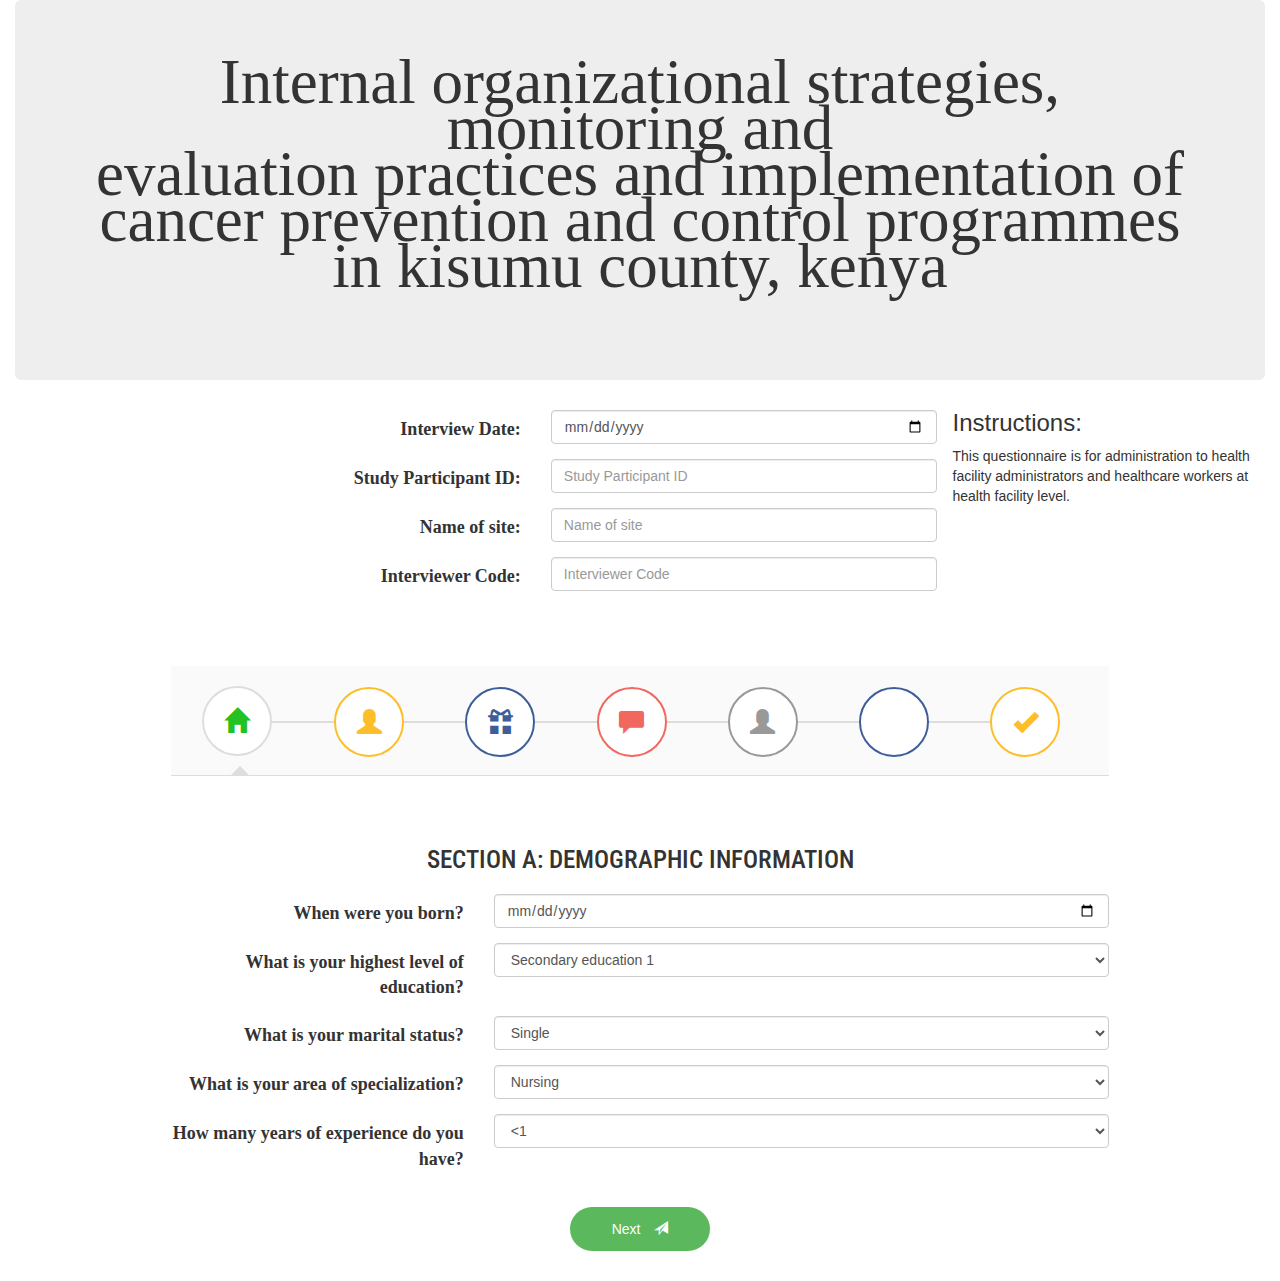
<file: index.html>
<!DOCTYPE html>
<html>
  <head>
    <meta charset="utf-8">
    <title>Questionnaire</title>
    <link rel="stylesheet" href="css/bootstrap.css">
    <link rel="stylesheet" href="css/styles.css">


  </head>
  <body>
    <div class="container-fluid">
      <div class="col-md-12">
        <form class="form-horizontal" action="index.html" method="post" name="mainForm" id="mainForm">
          <div class="row">
            <div class="jumbotron">
              <h1 class="heading">INTERNAL ORGANIZATIONAL STRATEGIES, MONITORING AND<br> EVALUATION PRACTICES AND
                 IMPLEMENTATION OF CANCER PREVENTION AND CONTROL PROGRAMMES IN KISUMU COUNTY, KENYA</h1>
            </div>
            <div class="col-md-6 col-md-offset-3">

                <div class="form-group">
                  <label class="control-label col-sm-4" for="interviewDate">Interview Date:</label>
                  <div class="col-sm-8">
                    <input type="date" class="form-control" name="interviewDate" id="interviewDate" placeholder="Interview Date">
                  </div>
                </div>
                <div class="form-group">
                  <label class="control-label col-sm-4" for="studyParticipantId">Study Participant ID:</label>
                  <div class="col-sm-8">
                    <input type="number" class="form-control" name="studyParticipantId" id="studyParticipantId" placeholder="Study Participant ID">
                  </div>
                </div>
                <div class="form-group">
                  <label class="control-label col-sm-4" for="nameOfSite">Name of site:</label>
                  <div class="col-sm-8">
                    <input type="text" class="form-control" name="nameOfSite" id="nameOfSite" placeholder="Name of site">
                  </div>
                </div>
                <div class="form-group">
                  <label class="control-label col-sm-4" for="interviewerCode">Interviewer Code: </label>
                  <div class="col-sm-8">
                    <input type="number" class="form-control" name="interviewerCode" id="interviewerCode" placeholder="Interviewer Code">
                  </div>
                </div>




            </div>
            <h3>Instructions: </h3>
            <p>This questionnaire is for administration to health facility
              administrators and healthcare workers at health facility level.</p>

          </div>


              <div class="row">
                  <div class="board">
                      <div class="board-inner">
                      <ul class="nav nav-tabs" id="myTab">
                      <div class="liner"></div>
                       <li class="active">
                       <a href="#home" data-toggle="tab" title="Demographic Information">
                        <span class="round-tabs one">
                                <i class="glyphicon glyphicon-home"></i>
                        </span>
                    </a></li>

                    <li><a href="#profile" data-toggle="tab" title="Infrastructure for Cancer Screening and Management">
                       <span class="round-tabs two">
                           <i class="glyphicon glyphicon-user"></i>
                       </span>
             </a>
                   </li>
                   <li><a href="#messages" data-toggle="tab" title="Health Promotion Strategies">
                       <span class="round-tabs three">
                            <i class="glyphicon glyphicon-gift"></i>
                       </span> </a>
                       </li>

                       <li><a href="#settings" data-toggle="tab" title="Human Capacity to Screen and Manage Cancer">
                           <span class="round-tabs four">
                                <i class="glyphicon glyphicon-comment"></i>
                           </span>
                       </a></li>

                       <li><a href="#doner" data-toggle="tab" title="Collaboration for Cancer Prevention and Control">
                           <span class="round-tabs five">
                                <i class="glyphicon glyphicon-user"></i>
                           </span> </a>
                       </li>

                       <li><a href="#monitor" data-toggle="tab" title="Monitoring and Evaluation Practices of Cancer Prevention and Control Programmes">
                          <span class="round-tabs three">
                              <i class="glyphicon glyphicon-glyphicon-briefcase"></i>
                          </span>
                </a>
                      </li>

                      <li><a href="#implementation" data-toggle="tab" title="Effective Implementation of Cancer Prevention and Control Programmes">
                         <span class="round-tabs two">
                             <i class="glyphicon glyphicon-ok"></i>
                         </span>
               </a>
                     </li>


                       </ul></div>

                       <div class="tab-content">
                        <div class="tab-pane fade in active" id="home">

                            <h3 class="head text-center">SECTION A: Demographic Information<sup></sup> <span style="color:#f48260;"></span></h3>
                            <p class="narrow text-center">

                                <div class="form-group">
                                  <label class="control-label col-sm-4" for="dob" >When were you born?</label>
                                  <div class="col-sm-8">
                                    <input type="date" class="form-control" name="dob" id="dob" placeholder="Date of Birth">
                                  </div>
                                </div>
                                <div class="form-group">
                                  <label class="control-label col-sm-4" for="educationLevel" >What is your highest level of education?</label>
                                  <div class="col-sm-8">
                                    <select class="form-control" id="educationLevel" name="educationLevel">
                                      <option value="1">Secondary education 1</option>
                                      <option value="2">Certificate 2</option>
                                      <option value="3">Diploma 3</option>
                                      <option value="4">Degree 4</option>
                                      <option value="5">Masters 5</option>
                                      <option value="6">PhD 6</option>
                                    </select>
                                  </div>
                                </div>
                                <div class="form-group">
                                  <label class="control-label col-sm-4" for="maritalStatus" >What is your marital status?</label>
                                  <div class="col-sm-8">
                                    <select class="form-control" id="maritalStatus" name="maritalStatus">
                                      <option value="1">Single</option>
                                      <option value="2">Married</option>
                                      <option value="3">Separated</option>
                                      <option value="4">Divorced</option>
                                      <option value="5">Widowed</option>
                                      <option value="6">Cohabiting</option>
                                    </select>
                                  </div>
                                </div>
                                <div class="form-group">
                                  <label class="control-label col-sm-4" for="areaOfSpecialization" >What is your area of specialization?</label>
                                  <div class="col-sm-8">
                                    <select class="form-control" id="areaOfSpecialization" name="areaOfSpecialization">
                                      <option value="1">Nursing</option>
                                      <option value="2">Clinical medicine & surgery</option>
                                      <option value="3">Community health</option>
                                      <option value="4">Nutrition</option>
                                      <option value="5">General practitioner</option>
                                      <option value="6">Gynecology</option>
                                      <option value="7">Other</option>
                                    </select>
                                    <div id="otherType" style="display:none;">
                                      <label for="specify"></label>
                                      <input type="text" name="specializationOther" placeholder="Specify"/>
                                    </div>
                                  </div>
                                </div>
                                <div class="form-group">
                                  <label class="control-label col-sm-4" for="yearsOfExperience" >How many years of experience do you have?</label>
                                  <div class="col-sm-8">
                                    <select class="form-control" id="yearsOfExperience" name="yearsOfExperience">
                                      <option value="1"><1</option>
                                      <option value="2">1 </option>
                                      <option value="3">2-5 </option>
                                      <option value="4">6-10 </option>
                                      <option value="5">11-15 </option>
                                      <option value="6">16-20 </option>
                                      <option value="7">>20 </option>
                                    </select>
                                  </div>
                                </div>


                            </p>

                            <p class="text-center">
                      <a href="#profile" class="btn btn-success btn-outline-rounded green"> Next <span style="margin-left:10px;" class="glyphicon glyphicon-send"></span></a>
                  </p>
                        </div>
                        <div class="tab-pane fade" id="profile">
                            <h3 class="head text-center">SECTION B: Infrastructure for Cancer Screening and Management<sup></sup></h3>
                            <p class="narrow text-center">

                                <div class="form-group">
                                  <label class="control-label col-sm-4" for="typeOfCancer" >What types of cancers are managed from your facility?</label>
                                  <div class="col-sm-8">
                                    <label class="checkbox-inline"><input type="checkbox" name="manageBreastCancer" value="1">Breast cancer</label>
                                    <label class="checkbox-inline"><input type="checkbox" name="manageCervicalCancer" value="2">Cervical cancer</label>
                                    <label class="checkbox-inline"><input type="checkbox" name="manageProstateCancer" value="3">Cervical cancer</label>
                                    <input type="text" name="manageOtherCancer" placeholder="Specify">
                                  </div>
                                </div>
                                <div class="form-group">
                                  <label class="control-label col-sm-4" for="cancerFacilities" >What kind of cancer facilities does your institution offer?</label>
                                  <div class="col-sm-8">
                                    <label class="checkbox-inline"><input type="checkbox" name="facilityScreening" id="facilityScreening" value="1">Screening</label>
                                    <label class="checkbox-inline"><input type="checkbox" name="facilityColposcopy" id="facilityColposcopy" value="2">Colposcopy</label>
                                    <label class="checkbox-inline"><input type="checkbox" name="facilityCryotherapy" id="facilityCryotherapy" value="3">Cryotherapy</label>
                                    <label class="checkbox-inline"><input type="checkbox" name="facilityHistologyLab" id="facilityHistologyLab" value="4">Histology lab</label>
                                    <label class="checkbox-inline"><input type="checkbox" name="facilityLeep" id="facilityLeep" value="5">LEEP</label>
                                    <label class="checkbox-inline"><input type="checkbox" name="facilityTraining" id="facilityTraining" value="6">Training</label>
                                    <label class="checkbox-inline"><input type="checkbox" name="facilityCancerTherapy" id="facilityCancerTherapy" value="7">Cancer therapy</label>
                                    <label class="checkbox-inline"><input type="checkbox" name="facilityPalliativeCare" id="facilityPalliativeCare" value="8">Palliative care</label>
                                    <input type="text" name="facilityOther" placeholder="Specify" id="facilityOther">

                                  </div>
                                </div>
                                <div class="form-group dates">
                                  <label class="control-label col-sm-4" for="facilityEstablished" >When was/were the facility(ies) established?</label>
                                  <div class="col-sm-8">
                                    <fieldset >
                                      <div id="screeningDate">
                                        Screening <input type="date" class="form-control" name="screeningDate"  placeholder="Screening"><br>
                                      </div>
                                      <div  id="colposcopyDate">
                                        Colposcopy<input type="date" class="form-control" name="colposcopyDate" placeholder="Colposcopy"><br>
                                      </div>
                                      <div id="cryotherapyDate">
                                        Cryotherapy<input type="date" class="form-control" name="cryotherapyDate"  placeholder="Cryotherapy"><br>
                                      </div>
                                      <div  id="histologyDate">
                                        Histology lab<input type="date" class="form-control" name="histologyDate" placeholder="Histology lab"><br>
                                      </div>
                                      <div  id="leepDate">
                                        LEEP<input type="date" class="form-control" name="leepDate" placeholder="LEEP"><br>
                                      </div>
                                      <div id="trainingDate">
                                        Training<input type="date" class="form-control" name="trainingDate"  placeholder="Training"><br>
                                      </div>
                                      <div id="therapyDate">
                                        Cancer therapy<input type="date" class="form-control" name="therapyDate"  placeholder="Cancer therapy"><br>
                                      </div>
                                      <div id="palliativeDate">
                                        Palliative care<input type="date" class="form-control" name="palliativeDate"  placeholder="Palliative care">
                                      </div>
                                      <div  id="otherDate">
                                        Other<input type="date" class="form-control" name="otherDate" placeholder="Other"><br>
                                      </div>

                                    </fieldset>
                                  </div>
                                </div>
                                <div class="form-group">
                                  <label class="control-label col-sm-4" for="screeningMethods" >What kind of screening methods do you use?</label>
                                  <div class="col-sm-8">
                                    <label class="checkbox-inline"><input type="checkbox" name="screeningMethodVia" value="1">VIA</label>
                                    <label class="checkbox-inline"><input type="checkbox" name="screeningMethodVili" value="2">VILI</label>
                                    <label class="checkbox-inline"><input type="checkbox" name="screeningMethodCytology" value="3">Cytology Conventional Pap smear</label>
                                    <label class="checkbox-inline"><input type="checkbox" name="screeningMethodHpv" value="4">HPV testing</label>
                                    <label class="checkbox-inline"><input type="checkbox" name="screeningMethodClinicalBreast" value="5">Clinical breast examination</label>
                                    <label class="checkbox-inline"><input type="checkbox" name="screeningMethodMammography" value="6">Mammography</label>
                                    <label class="checkbox-inline"><input type="checkbox" name="screeningMethodUltrasound" value="7">Ultrasound scanning</label>
                                    <label class="checkbox-inline"><input type="checkbox" name="screeningMethodDigitalRectal" value="8">Digital Rectal Examination</label>
                                    <label class="checkbox-inline"><input type="checkbox" name="screeningMethodProstate" value="9">Prostate Specific Antigen</label>
                                    <label class="checkbox-inline"><input type="checkbox" name="screeningMethodTransRectal" value="10">Trans-rectal ultra-sonography</label>
                                    <input type="text" name="screeningMethodOther" placeholder="Specify">

                                  </div>
                                </div>
                                <div class="form-group">
                                  <label class="control-label col-sm-4" for="equipmentSource" >What is the source of the equipment used for cancer screening?</label>
                                  <div class="col-sm-8">
                                    <label class="checkbox-inline"><input type="checkbox" name="equipSourceGovernment" value="1">Government</label>
                                    <label class="checkbox-inline"><input type="checkbox" name="equipSourceHopitalFunds" value="2">Hospital funds</label>
                                    <label class="checkbox-inline"><input type="checkbox" name="equipSourceHospitalPatners" value="3">Hospital partners/collaborators</label>
                                    <label class="checkbox-inline"><input type="checkbox" name="equipSourceOtherKenyanOrg" value="4">Other organization within Kenya</label>
                                    <label class="checkbox-inline"><input type="checkbox" name="equipSourceOutsideKenya" value="5">Other organization outside Kenya</label>
                                    <input type="text" name="equipSourceOther" placeholder="Other">
                                  </div>
                                </div>

                                <div class="form-group">
                                  <label class="control-label col-sm-4" for="roomsAllocated" >Do you have room(s) allocated specifically for the following cancer patient services?</label>
                                  <div class="col-sm-8">
                                    <label class="checkbox-inline"><input type="checkbox" name="screeningRoom" value="1">Screening</label>
                                    <label class="checkbox-inline"><input type="checkbox" name="treatmentRoom" value="2">Treatment</label>
                                    <label class="checkbox-inline"><input type="checkbox" name="counsellingRoom" value="3">Counselling</label>
                                    <label class="checkbox-inline"><input type="checkbox" name="palliativecareRoom" value="4">Palliative care</label>
                                    <label class="checkbox-inline"><input type="checkbox" name="nospecificRoom" value="5">No specific rooms allocated</label>
                                  </div>
                                </div>

                                <div class="form-group">
                                  <label class="control-label col-sm-4" for="drugsStock" >Does your facility stock drugs for the following cancer patient care?</label>
                                  <div class="col-sm-8">
                                    <label class="checkbox-inline"><input type="checkbox" name="stockTreatmentDrugs" value="1">Treatment</label>
                                    <label class="checkbox-inline"><input type="checkbox" name="stockPalliativeDrugs" value="2">Palliative care</label>
                                  </div>
                                </div>

                                <div class="form-group">
                                  <label class="control-label col-sm-4" for="drugsSource" >What is the source of the drugs?</label>
                                  <div class="col-sm-8">
                                    <label class="checkbox-inline"><input type="checkbox" name="drugSourceGov" value="1">Government</label>
                                    <label class="checkbox-inline"><input type="checkbox" name="drugSourceHospFunds" value="2">Hospital funds</label>
                                    <label class="checkbox-inline"><input type="checkbox" name="drugSourceHosPartners" value="3">Hospital partners/collaborators</label>
                                    <label class="checkbox-inline"><input type="checkbox" name="drugSourceOtherKenyaOrg" value="4">Other organization within Kenya</label>
                                    <label class="checkbox-inline"><input type="checkbox" name="drugSourceOutsideKenya" value="5">Other organization outside Kenya</label>
                                    <input type="text" name="otherDrugSource" placeholder="Other">
                                  </div>
                                </div>
                                <h3 class="sectionHead">For the following questions, kindly indicate how much you agree with each statement (1=Strongly Agree, 2=Agree, 3=Neutral/no opinion, 4=Disagree, 5=Strongly Disagree)</h3>

                                <div class="form-group">
                                  <label class="control-label col-sm-4" for="adequateSupplies" >The facility has adequate supplies for cancer screening services</label>
                                  <div class="col-sm-8">
                                    <label class="radio-inline">
                                      <input type="radio" name="adequateSupplies" value="1">Strongly Agree
                                    </label>
                                    <label class="radio-inline">
                                      <input type="radio" name="adequateSupplies" value="2">Agree
                                    </label>
                                    <label class="radio-inline">
                                      <input type="radio" name="adequateSupplies" value="3">Neutral/no opinion
                                    </label>
                                    <label class="radio-inline">
                                      <input type="radio" name="adequateSupplies" value="4">Disagree
                                    </label>
                                    <label class="radio-inline">
                                      <input type="radio" name="adequateSupplies" value="5">Strongly Disagree
                                    </label>
                                  </div>
                                </div>

                                <div class="form-group">
                                  <label class="control-label col-sm-4" for="adequateDrugs" >The facility has adequate drugs for management of cancer patients</label>
                                  <div class="col-sm-8">
                                    <label class="radio-inline">
                                      <input type="radio" name="adequateDrugs" value="1">Strongly Agree
                                    </label>
                                    <label class="radio-inline">
                                      <input type="radio" name="adequateDrugs" value="2">Agree
                                    </label>
                                    <label class="radio-inline">
                                      <input type="radio" name="adequateDrugs" value="3">Neutral/no opinion
                                    </label>
                                    <label class="radio-inline">
                                      <input type="radio" name="adequateDrugs" value="4">Disagree
                                    </label>
                                    <label class="radio-inline">
                                      <input type="radio" name="adequateDrugs" value="5">Strongly Disagree
                                    </label>
                                  </div>
                                </div>

                                <div class="form-group">
                                  <label class="control-label col-sm-4" for="adequatePalliativeCare" >The facility has adequate supplies for palliative care</label>
                                  <div class="col-sm-8">
                                    <label class="radio-inline">
                                      <input type="radio" name="adequatePalliativeCare" value="1">Strongly Agree
                                    </label>
                                    <label class="radio-inline">
                                      <input type="radio" name="adequatePalliativeCare" value="2">Agree
                                    </label>
                                    <label class="radio-inline">
                                      <input type="radio" name="adequatePalliativeCare" value="3">Neutral/no opinion
                                    </label>
                                    <label class="radio-inline">
                                      <input type="radio" name="adequatePalliativeCare" value="4">Disagree
                                    </label>
                                    <label class="radio-inline">
                                      <input type="radio" name="adequatePalliativeCare" value="5">Strongly Disagree
                                    </label>
                                  </div>
                                </div>

                                <div class="form-group">
                                  <label class="control-label col-sm-4" for="outOfSupplies" >The facility sometimes runs out of supplies for screening cancers</label>
                                  <div class="col-sm-8">
                                    <label class="radio-inline">
                                      <input type="radio" name="outOfSupplies" value="1">Strongly Agree
                                    </label>
                                    <label class="radio-inline">
                                      <input type="radio" name="outOfSupplies" value="2">Agree
                                    </label>
                                    <label class="radio-inline">
                                      <input type="radio" name="outOfSupplies" value="3">Neutral/no opinion
                                    </label>
                                    <label class="radio-inline">
                                      <input type="radio" name="outOfSupplies" value="4">Disagree
                                    </label>
                                    <label class="radio-inline">
                                      <input type="radio" name="outOfSupplies" value="5">Strongly Disagree
                                    </label>
                                  </div>
                                </div>

                                <div class="form-group">
                                  <label class="control-label col-sm-4" for="stockRunsOut" >The stock-outs run for more than a month</label>
                                  <div class="col-sm-8">
                                    <label class="radio-inline">
                                      <input type="radio" name="stockRunsOut" value="1">Strongly Agree
                                    </label>
                                    <label class="radio-inline">
                                      <input type="radio" name="stockRunsOut" value="2">Agree
                                    </label>
                                    <label class="radio-inline">
                                      <input type="radio" name="stockRunsOut" value="3">Neutral/no opinion
                                    </label>
                                    <label class="radio-inline">
                                      <input type="radio" name="stockRunsOut" value="4">Disagree
                                    </label>
                                    <label class="radio-inline">
                                      <input type="radio" name="stockRunsOut" value="5">Strongly Disagree
                                    </label>
                                  </div>
                                </div>

                                <div class="form-group">
                                  <label class="control-label col-sm-4" for="cancerStock" >The facility sometimes runs out of drugs for management of cancer patients</label>
                                  <div class="col-sm-8">
                                    <label class="radio-inline">
                                      <input type="radio" name="cancerStock" value="1">Strongly Agree
                                    </label>
                                    <label class="radio-inline">
                                      <input type="radio" name="cancerStock" value="2">Agree
                                    </label>
                                    <label class="radio-inline">
                                      <input type="radio" name="cancerStock" value="3">Neutral/no opinion
                                    </label>
                                    <label class="radio-inline">
                                      <input type="radio" name="cancerStock" value="4">Disagree
                                    </label>
                                    <label class="radio-inline">
                                      <input type="radio" name="cancerStock" value="5">Strongly Disagree
                                    </label>
                                  </div>
                                </div>

                                <div class="form-group">
                                  <label class="control-label col-sm-4" for="cancerStockTime" >The stock-outs run for more than a month</label>
                                  <div class="col-sm-8">
                                    <label class="radio-inline">
                                      <input type="radio" name="cancerStockTime" value="1">Strongly Agree
                                    </label>
                                    <label class="radio-inline">
                                      <input type="radio" name="cancerStockTime" value="2">Agree
                                    </label>
                                    <label class="radio-inline">
                                      <input type="radio" name="cancerStockTime" value="3">Neutral/no opinion
                                    </label>
                                    <label class="radio-inline">
                                      <input type="radio" name="cancerStockTime" value="4">Disagree
                                    </label>
                                    <label class="radio-inline">
                                      <input type="radio" name="cancerStockTime" value="5">Strongly Disagree
                                    </label>
                                  </div>
                                </div>

                                <div class="form-group">
                                  <label class="control-label col-sm-4" for="palliativeCareSupplies" >The facility sometimes runs out of supplies for palliative care</label>
                                  <div class="col-sm-8">
                                    <label class="radio-inline">
                                      <input type="radio" name="palliativeCareSupplies" value="1">Strongly Agree
                                    </label>
                                    <label class="radio-inline">
                                      <input type="radio" name="palliativeCareSupplies" value="2">Agree
                                    </label>
                                    <label class="radio-inline">
                                      <input type="radio" name="palliativeCareSupplies" value="3">Neutral/no opinion
                                    </label>
                                    <label class="radio-inline">
                                      <input type="radio" name="palliativeCareSupplies" value="4">Disagree
                                    </label>
                                    <label class="radio-inline">
                                      <input type="radio" name="palliativeCareSupplies" value="5">Strongly Disagree
                                    </label>
                                  </div>
                                </div>

                                <div class="form-group">
                                  <label class="control-label col-sm-4" for="palliativeCareSuppliesRuns" >The stock-outs run for more than a month</label>
                                  <div class="col-sm-8">
                                    <label class="radio-inline">
                                      <input type="radio" name="palliativeCareSuppliesRuns" value="1">Strongly Agree
                                    </label>
                                    <label class="radio-inline">
                                      <input type="radio" name="palliativeCareSuppliesRuns" value="2">Agree
                                    </label>
                                    <label class="radio-inline">
                                      <input type="radio" name="palliativeCareSuppliesRuns" value="3">Neutral/no opinion
                                    </label>
                                    <label class="radio-inline">
                                      <input type="radio" name="palliativeCareSuppliesRuns" value="4">Disagree
                                    </label>
                                    <label class="radio-inline">
                                      <input type="radio" name="palliativeCareSuppliesRuns" value="5">Strongly Disagree
                                    </label>
                                  </div>
                                </div>

                                <div class="form-group">
                                  <label class="control-label col-sm-4" for="supplyNeverRuns" >The facility never runs out of any supplies</label>
                                  <div class="col-sm-8">
                                    <label class="radio-inline">
                                      <input type="radio" name="supplyNeverRuns" value="1">Strongly Agree
                                    </label>
                                    <label class="radio-inline">
                                      <input type="radio" name="supplyNeverRuns" value="2">Agree
                                    </label>
                                    <label class="radio-inline">
                                      <input type="radio" name="supplyNeverRuns" value="3">Neutral/no opinion
                                    </label>
                                    <label class="radio-inline">
                                      <input type="radio" name="supplyNeverRuns" value="4">Disagree
                                    </label>
                                    <label class="radio-inline">
                                      <input type="radio" name="supplyNeverRuns" value="5">Strongly Disagree
                                    </label>
                                  </div>
                                </div>

                                <div class="form-group">
                                  <label class="control-label col-sm-4" for="cancerNeverRuns" >The facility never runs out of drugs for cancer management</label>
                                  <div class="col-sm-8">
                                    <label class="radio-inline">
                                      <input type="radio" name="cancerNeverRuns" value="1">Strongly Agree
                                    </label>
                                    <label class="radio-inline">
                                      <input type="radio" name="cancerNeverRuns" value="2">Agree
                                    </label>
                                    <label class="radio-inline">
                                      <input type="radio" name="cancerNeverRuns" value="3">Neutral/no opinion
                                    </label>
                                    <label class="radio-inline">
                                      <input type="radio" name="cancerNeverRuns" value="4">Disagree
                                    </label>
                                    <label class="radio-inline">
                                      <input type="radio" name="cancerNeverRuns" value="5">Strongly Disagree
                                    </label>
                                  </div>
                                </div>



                            </p>

                            <p class="text-center">
                      <a href="#messages" class="btn btn-success btn-outline-rounded green"> Next <span style="margin-left:10px;" class="glyphicon glyphicon-send"></span></a>
                  </p>

                        </div>
                        <div class="tab-pane fade" id="messages">
                            <h3 class="head text-center">SECTION C: Health Promotion Strategies</h3>
                            <p class="narrow text-center">

                                  <div class="form-group">
                                    <label class="control-label col-sm-4" for="communicateInformation" >How does the programme/facility communicate information on cancer to the public?(Mark all that apply)</label>
                                    <div class="col-sm-8">
                                      <label class="checkbox-inline"><input type="checkbox" name="oneatFacility" value="1">One to one education at the facility </label>
                                      <label class="checkbox-inline"><input type="checkbox" name="groupatFacility" value="2">Group education at the facility</label>
                                      <label class="checkbox-inline"><input type="checkbox" name="communityOutreach" value="3">Community outreach programmes</label>
                                      <label class="checkbox-inline"><input type="checkbox" name="oneatCommunity" value="4">One to one at the community</label>
                                      <label class="checkbox-inline"><input type="checkbox" name="groupatCommunity" value="5">Group education at the community</label>
                                      <label class="checkbox-inline"><input type="checkbox" name="massMediaRadio" value="6">Mass media through radio</label>
                                      <label class="checkbox-inline"><input type="checkbox" name="massMediaTV" value="7">Mass media through television</label>
                                      <label class="checkbox-inline"><input type="checkbox" name="massMediaPrints" value="8">Mass media through prints</label>
                                      <label class="checkbox-inline"><input type="checkbox" name="socialNetworks" value="9">Use of social networks</label>
                                    </div>
                                  </div>

                                  <div class="form-group">
                                    <label class="control-label col-sm-4" for="communicationStrategies" >How are your communication strategies funded?(Mark all that apply)</label>
                                    <div class="col-sm-8">
                                      <label class="checkbox-inline"><input type="checkbox" name="countyGovFund" value="1">County Government </label>
                                      <label class="checkbox-inline"><input type="checkbox" name="nationalGovFund" value="2">National Government</label>
                                      <label class="checkbox-inline"><input type="checkbox" name="hospFund" value="3">Hospital funds</label>
                                      <label class="checkbox-inline"><input type="checkbox" name="patnersFund" value="4">Hospital partners/collaborators </label>
                                      <label class="checkbox-inline"><input type="checkbox" name="otherKenyanFund" value="5">Other organization within Kenya</label>
                                      <label class="checkbox-inline"><input type="checkbox" name="OutsideKenyaFund" value="6">Other organization outside Kenya</label>
                                      <input type="text" name="otherFunds" value="" placeholder="Other">
                                    </div>
                                  </div>
                                  <h3 class="sectionHead">Which of the following statements reflect on the health promotion strategy used by your programme/facility?(1=frequently used, 2=rarely used, 3=not used)</h3>

                                  <div class="form-group">
                                    <label class="control-label col-sm-4" for="awareCreationSigns" >Awareness creation on cancer early warning signs</label>
                                    <div class="col-sm-8">
                                      <label class="radio-inline">
                                        <input type="radio" name="awareCreationSigns" value="1">frequently used
                                      </label>
                                      <label class="radio-inline">
                                        <input type="radio" name="awareCreationSigns" value="2">rarely used
                                      </label>
                                      <label class="radio-inline">
                                        <input type="radio" name="awareCreationSigns" value="3">not used
                                      </label>
                                    </div>
                                  </div>

                                  <div class="form-group">
                                    <label class="control-label col-sm-4" for="outreachProgrammes" >Outreach programmes for cancer screening</label>
                                    <div class="col-sm-8">
                                      <label class="radio-inline">
                                        <input type="radio" name="outreachProgrammes" value="1">frequently used
                                      </label>
                                      <label class="radio-inline">
                                        <input type="radio" name="outreachProgrammes" value="2">rarely used
                                      </label>
                                      <label class="radio-inline">
                                        <input type="radio" name="outreachProgrammes" value="3">not used
                                      </label>
                                    </div>
                                  </div>

                                  <div class="form-group">
                                    <label class="control-label col-sm-4" for="communityAwareness" >Community sensitization for mass cancer screening</label>
                                    <div class="col-sm-8">
                                      <label class="radio-inline">
                                        <input type="radio" name="communityAwareness" value="1">frequently used
                                      </label>
                                      <label class="radio-inline">
                                        <input type="radio" name="communityAwareness" value="2">rarely used
                                      </label>
                                      <label class="radio-inline">
                                        <input type="radio" name="communityAwareness" value="3">not used
                                      </label>
                                    </div>
                                  </div>

                                  <div class="form-group">
                                    <label class="control-label col-sm-4" for="sensitizationOfTargeted" >Sensitization of targeted groups for cancer screening</label>
                                    <div class="col-sm-8">
                                      <label class="radio-inline">
                                        <input type="radio" name="sensitizationOfTargeted" value="1">frequently used
                                      </label>
                                      <label class="radio-inline">
                                        <input type="radio" name="sensitizationOfTargeted" value="2">rarely used
                                      </label>
                                      <label class="radio-inline">
                                        <input type="radio" name="sensitizationOfTargeted" value="3">not used
                                      </label>
                                    </div>
                                  </div>

                                  <div class="form-group">
                                    <label class="control-label col-sm-4" for="cancerAmbassadors" >Cancer ambassadors for evidence based messaging</label>
                                    <div class="col-sm-8">
                                      <label class="radio-inline">
                                        <input type="radio" name="cancerAmbassadors" value="1">frequently used
                                      </label>
                                      <label class="radio-inline">
                                        <input type="radio" name="cancerAmbassadors" value="2">rarely used
                                      </label>
                                      <label class="radio-inline">
                                        <input type="radio" name="cancerAmbassadors" value="3">not used
                                      </label>
                                    </div>
                                  </div>

                                  <div class="form-group">
                                    <label class="control-label col-sm-4" for="behaviourChange" >Behaviour change communication</label>
                                    <div class="col-sm-8">
                                      <label class="radio-inline">
                                        <input type="radio" name="behaviourChange" value="1">frequently used
                                      </label>
                                      <label class="radio-inline">
                                        <input type="radio" name="behaviourChange" value="2">rarely used
                                      </label>
                                      <label class="radio-inline">
                                        <input type="radio" name="behaviourChange" value="3">not used
                                      </label>
                                    </div>
                                  </div>

                                  <div class="form-group">
                                    <label class="control-label col-sm-4" for="intensifyingActivities" >Intensifying activities in October (breast cancer month)</label>
                                    <div class="col-sm-8">
                                      <label class="radio-inline">
                                        <input type="radio" name="intensifyingActivities" value="1">frequently used
                                      </label>
                                      <label class="radio-inline">
                                        <input type="radio" name="intensifyingActivities" value="2">rarely used
                                      </label>
                                      <label class="radio-inline">
                                        <input type="radio" name="intensifyingActivities" value="3">not used
                                      </label>
                                    </div>
                                  </div>

                                  <div class="form-group">
                                    <label class="control-label col-sm-4" for="advocacyLevels" >Advocacy at all levels in the society</label>
                                    <div class="col-sm-8">
                                      <label class="radio-inline">
                                        <input type="radio" name="advocacyLevels" value="1">frequently used
                                      </label>
                                      <label class="radio-inline">
                                        <input type="radio" name="advocacyLevels" value="2">rarely used
                                      </label>
                                      <label class="radio-inline">
                                        <input type="radio" name="advocacyLevels" value="3">not used
                                      </label>
                                    </div>
                                  </div>

                                  <div class="form-group">
                                    <label class="control-label col-sm-4" for="workshopTargets" >Workshops targeting opinion leaders</label>
                                    <div class="col-sm-8">
                                      <label class="radio-inline">
                                        <input type="radio" name="workshopTargets" value="1">frequently used
                                      </label>
                                      <label class="radio-inline">
                                        <input type="radio" name="workshopTargets" value="2">rarely used
                                      </label>
                                      <label class="radio-inline">
                                        <input type="radio" name="workshopTargets" value="3">not used
                                      </label>
                                    </div>
                                  </div>

                                  <div class="form-group">
                                    <label class="control-label col-sm-4" for="communityDialogues" >Community dialogues for service improvement</label>
                                    <div class="col-sm-8">
                                      <label class="radio-inline">
                                        <input type="radio" name="communityDialogues" value="1">frequently used
                                      </label>
                                      <label class="radio-inline">
                                        <input type="radio" name="communityDialogues" value="2">rarely used
                                      </label>
                                      <label class="radio-inline">
                                        <input type="radio" name="communityDialogues" value="3">not used
                                      </label>
                                    </div>
                                  </div>


                            </p>

                            <p class="text-center">
                      <a href="#settings" class="btn btn-success btn-outline-rounded green"> Next <span style="margin-left:10px;" class="glyphicon glyphicon-send"></span></a>
                  </p>
                        </div>
                        <div class="tab-pane fade" id="settings">
                            <h3 class="head text-center">SECTION D: Human Capacity to Screen and Manage Cancer</h3>
                            <p class="narrow text-center">

                                  <div class="form-group" >
                                    <label class="control-label col-sm-4" for="specialTraining" >Do you have any special training in oncology?</label>
                                    <div class="col-sm-8">
                                      <select class="form-control" id="specialTraining" name="specialTraining">
                                        <option value="1">Yes </option>
                                        <option value="2">No </option>
                                      </select>
                                    </div>
                                  </div>

                                  <div class="form-group"  id="trainingLevel">
                                    <label class="control-label col-sm-4" for="trainingLevel" >What was the level of the training</label>
                                    <div class="col-sm-8">
                                      <select class="form-control" name="trainingLevel">
                                        <option value="1">Short course/Certificate </option>
                                        <option value="2">Diploma  </option>
                                        <option value="3">Degree  </option>
                                        <option value="4">Post-graduate Diploma  </option>
                                        <option value="5">Masters   </option>
                                        <option value="6">PhD   </option>
                                      </select>
                                    </div>
                                  </div>

                                  <div class="form-group" id="trainingPlace">
                                    <label class="control-label col-sm-4" for="trainingPlace" >Where did you get the training?</label>
                                    <div class="col-sm-8">
                                        <input type="text" name="trainingPlace" value="" >
                                    </div>
                                  </div>

                                  <div class="form-group" id="trainingDecision">
                                    <label class="control-label col-sm-4" for="trainingDecision" >Why did you decide to get the training?</label>
                                    <div class="col-sm-8">
                                      <label class="checkbox-inline"><input type="checkbox" name="nominated" value="1">I was nominated by my institution</label>
                                      <label class="checkbox-inline"><input type="checkbox" name="oncologyInterest" value="2">I had an interest in oncology</label>
                                      <input type="text" name="otherTrainingReason"  placeholder="Other">
                                    </div>
                                  </div>

                                  <div class="form-group" id="trainingCost">
                                    <label class="control-label col-sm-4" for="trainingCost" >How much did the training cost?</label>
                                    <div class="col-sm-8">
                                        <input type="number" name="trainingCost" value=""  name="trainingCost">
                                    </div>
                                  </div>

                                  <div class="form-group" id="trainingSource">
                                    <label class="control-label col-sm-4" for="trainingSource" >Who met the cost of the training?</label>
                                    <div class="col-sm-8">
                                      <select class="form-control"  name="trainingSource">
                                        <option value="1">Paid for it myself    </option>
                                        <option value="2">Got a scholarship   </option>
                                        <option value="3">Was sponsored by my institution   </option>
                                        <option value="4">Sponsored by government   </option>
                                      </select>
                                    </div>
                                  </div>

                                  <h3 class="sectionHead">For the following statements, kindly indicate the frequency in which the each activity occurs (1=Frequently, 2=Rarely, 3=Never)</h3>
                                  <div class="form-group">
                                    <label class="control-label col-sm-4" for="continuousProgramme" >Your institution/programme carries out continuous medical education focusing on cancer, to its staff</label>
                                    <div class="col-sm-8">
                                      <label class="radio-inline">
                                        <input type="radio" name="continuousProgramme" value="1">Frequently
                                      </label>
                                      <label class="radio-inline">
                                        <input type="radio" name="continuousProgramme" value="2">Rarely
                                      </label>
                                      <label class="radio-inline">
                                        <input type="radio" name="continuousProgramme" value="3">Never
                                      </label>
                                    </div>
                                  </div>

                                  <div class="form-group">
                                    <label class="control-label col-sm-4" for="assessmentProgram" >Your institution/programme carries out assessment to identify gaps in employee skills in handling cancer activities</label>
                                    <div class="col-sm-8">
                                      <label class="radio-inline">
                                        <input type="radio" name="assessmentProgram" value="1">Frequently
                                      </label>
                                      <label class="radio-inline">
                                        <input type="radio" name="assessmentProgram" value="2">Rarely
                                      </label>
                                      <label class="radio-inline">
                                        <input type="radio" name="assessmentProgram" value="3">Never
                                      </label>
                                    </div>
                                  </div>

                                  <div class="form-group">
                                    <label class="control-label col-sm-4" for="financialSupport" >Your institution/programme financially supports its staff for refresher trainings on cancer</label>
                                    <div class="col-sm-8">
                                      <label class="radio-inline">
                                        <input type="radio" name="financialSupport" value="1">Frequently
                                      </label>
                                      <label class="radio-inline">
                                        <input type="radio" name="financialSupport" value="2">Rarely
                                      </label>
                                      <label class="radio-inline">
                                        <input type="radio" name="financialSupport" value="3">Never
                                      </label>
                                    </div>
                                  </div>

                                  <div class="form-group">
                                    <label class="control-label col-sm-4" for="staffFinancialSupport" >Your institution/programme financially supports its staff for workshops to update knowledge on cancer</label>
                                    <div class="col-sm-8">
                                      <label class="radio-inline">
                                        <input type="radio" name="staffFinancialSupport" value="1">Frequently
                                      </label>
                                      <label class="radio-inline">
                                        <input type="radio" name="staffFinancialSupport" value="2">Rarely
                                      </label>
                                      <label class="radio-inline">
                                        <input type="radio" name="staffFinancialSupport" value="3">Never
                                      </label>
                                    </div>
                                  </div>

                                  <div class="form-group">
                                    <label class="control-label col-sm-4" for="communityVolunteers" >Your institution/programme trains community volunteers on community-based palliative care </label>
                                    <div class="col-sm-8">
                                      <label class="radio-inline">
                                        <input type="radio" name="communityVolunteers" value="1">Frequently
                                      </label>
                                      <label class="radio-inline">
                                        <input type="radio" name="communityVolunteers" value="2">Rarely
                                      </label>
                                      <label class="radio-inline">
                                        <input type="radio" name="communityVolunteers" value="3">Never
                                      </label>
                                    </div>
                                  </div>

                                  <div class="form-group">
                                    <label class="control-label col-sm-4" for="specializedSupport" >Your institution/programme financially supports specialized training for phisicians, gynaecologists, radiologists, on cancer</label>
                                    <div class="col-sm-8">
                                      <label class="radio-inline">
                                        <input type="radio" name="specializedSupport" value="1">Frequently
                                      </label>
                                      <label class="radio-inline">
                                        <input type="radio" name="specializedSupport" value="2">Rarely
                                      </label>
                                      <label class="radio-inline">
                                        <input type="radio" name="specializedSupport" value="3">Never
                                      </label>
                                    </div>
                                  </div>

                                  <div class="form-group">
                                    <label class="control-label col-sm-4" for="supportSupervision" >The County health management provides support supervision for cancer activities </label>
                                    <div class="col-sm-8">
                                      <label class="radio-inline">
                                        <input type="radio" name="supportSupervision" value="1">Frequently
                                      </label>
                                      <label class="radio-inline">
                                        <input type="radio" name="supportSupervision" value="2">Rarely
                                      </label>
                                      <label class="radio-inline">
                                        <input type="radio" name="supportSupervision" value="3">Never
                                      </label>
                                    </div>
                                  </div>

                                  <div class="form-group">
                                    <label class="control-label col-sm-4" for="countyRepresentative" >The County reproductive health unit provides on-job certification for cancer service provision</label>
                                    <div class="col-sm-8">
                                      <label class="radio-inline">
                                        <input type="radio" name="countyRepresentative" value="1">Frequently
                                      </label>
                                      <label class="radio-inline">
                                        <input type="radio" name="countyRepresentative" value="2">Rarely
                                      </label>
                                      <label class="radio-inline">
                                        <input type="radio" name="countyRepresentative" value="3">Never
                                      </label>
                                    </div>
                                  </div>

                                  <div class="form-group">
                                    <label class="control-label col-sm-4" for="monitorsPerformance" >Your institution/programme monitors and keeps track of staff performance</label>
                                    <div class="col-sm-8">
                                      <label class="radio-inline">
                                        <input type="radio" name="monitorsPerformance" value="1">Frequently
                                      </label>
                                      <label class="radio-inline">
                                        <input type="radio" name="monitorsPerformance" value="2">Rarely
                                      </label>
                                      <label class="radio-inline">
                                        <input type="radio" name="monitorsPerformance" value="3">Never
                                      </label>
                                    </div>
                                  </div>

                                  <div class="form-group">
                                    <label class="control-label col-sm-4" for="trainingRecords" >Your institution/programme keeps all the records on trainings and capacity building initiatives on staff</label>
                                    <div class="col-sm-8">
                                      <label class="radio-inline">
                                        <input type="radio" name="trainingRecords" value="1">Frequently
                                      </label>
                                      <label class="radio-inline">
                                        <input type="radio" name="trainingRecords" value="2">Rarely
                                      </label>
                                      <label class="radio-inline">
                                        <input type="radio" name="trainingRecords" value="3">Never
                                      </label>
                                    </div>
                                  </div>

                                  <h3 class="sectionHead">For the following statements, kindly indicate the frequency in which the each activity occurs (1=Frequently, 2=Rarely, 3=Never)</h3>

                                  <div class="form-group">
                                    <label class="control-label col-sm-4" for="palpation" >Breast cancer screening by palpation</label>
                                    <div class="col-sm-8">
                                      <label class="radio-inline">
                                        <input type="radio" name="palpation" value="1">Very Competent
                                      </label>
                                      <label class="radio-inline">
                                        <input type="radio" name="palpation" value="2">Somehow Competent
                                      </label>
                                      <label class="radio-inline">
                                        <input type="radio" name="palpation" value="3">Not Competent
                                      </label>
                                    </div>
                                  </div>

                                  <div class="form-group">
                                    <label class="control-label col-sm-4" for="mamography" >Breast cancer screening by mamography</label>
                                    <div class="col-sm-8">
                                      <label class="radio-inline">
                                        <input type="radio" name="mamography" value="1">Very Competent
                                      </label>
                                      <label class="radio-inline">
                                        <input type="radio" name="mamography" value="2">Somehow Competent
                                      </label>
                                      <label class="radio-inline">
                                        <input type="radio" name="mamography" value="3">Not Competent
                                      </label>
                                    </div>
                                  </div>

                                  <div class="form-group">
                                    <label class="control-label col-sm-4" for="vili" >Cervical cancer screening by VILI</label>
                                    <div class="col-sm-8">
                                      <label class="radio-inline">
                                        <input type="radio" name="vili" value="1">Very Competent
                                      </label>
                                      <label class="radio-inline">
                                        <input type="radio" name="vili" value="2">Somehow Competent
                                      </label>
                                      <label class="radio-inline">
                                        <input type="radio" name="vili" value="3">Not Competent
                                      </label>
                                    </div>
                                  </div>

                                  <div class="form-group">
                                    <label class="control-label col-sm-4" for="via" >Cervical cancer screening by VIA</label>
                                    <div class="col-sm-8">
                                      <label class="radio-inline">
                                        <input type="radio" name="via" value="1">Very Competent
                                      </label>
                                      <label class="radio-inline">
                                        <input type="radio" name="via" value="2">Somehow Competent
                                      </label>
                                      <label class="radio-inline">
                                        <input type="radio" name="via" value="3">Not Competent
                                      </label>>
                                    </div>
                                  </div>

                                  <div class="form-group">
                                    <label class="control-label col-sm-4" for="papSmear" >Deep vaginal swab collection for pap smear tests</label>
                                    <div class="col-sm-8">
                                      <label class="radio-inline">
                                        <input type="radio" name="papSmear" value="1">Very Competent
                                      </label>
                                      <label class="radio-inline">
                                        <input type="radio" name="papSmear" value="2">Somehow Competent
                                      </label>
                                      <label class="radio-inline">
                                        <input type="radio" name="papSmear" value="3">Not Competent
                                      </label>
                                    </div>
                                  </div>

                                  <div class="form-group">
                                    <label class="control-label col-sm-4" for="palliativeCare" >Palliative care</label>
                                    <div class="col-sm-8">
                                      <label class="radio-inline">
                                        <input type="radio" name="palliativeCare" value="1">Very Competent
                                      </label>
                                      <label class="radio-inline">
                                        <input type="radio" name="palliativeCare" value="2">Somehow Competent
                                      </label>
                                      <label class="radio-inline">
                                        <input type="radio" name="palliativeCare" value="3">Not Competent
                                      </label>
                                    </div>
                                  </div>

                                  <div class="form-group">
                                    <label class="control-label col-sm-4" for="prostateCancer" >Detection of prostate cancer</label>
                                    <div class="col-sm-8">
                                      <label class="radio-inline">
                                        <input type="radio" name="prostateCancer" value="1">Very Competent
                                      </label>
                                      <label class="radio-inline">
                                        <input type="radio" name="prostateCancer" value="2">Somehow Competent
                                      </label>
                                      <label class="radio-inline">
                                        <input type="radio" name="prostateCancer" value="3">Not Competent
                                      </label>
                                    </div>
                                  </div>

                                  <div class="form-group">
                                    <label class="control-label col-sm-4" for="cervicalTreatment" >Treatment of cervical cancer</label>
                                    <div class="col-sm-8">
                                      <label class="radio-inline">
                                        <input type="radio" name="cervicalTreatment" value="1">Very Competent
                                      </label>
                                      <label class="radio-inline">
                                        <input type="radio" name="cervicalTreatment" value="2">Somehow Competent
                                      </label>
                                      <label class="radio-inline">
                                        <input type="radio" name="cervicalTreatment" value="3">Not Competent
                                      </label>
                                    </div>
                                  </div>

                                  <div class="form-group">
                                    <label class="control-label col-sm-4" for="breastTreatment" >Treatment of breast cancer</label>
                                    <div class="col-sm-8">
                                      <label class="radio-inline">
                                        <input type="radio" name="breastTreatment" value="1">Very Competent
                                      </label>
                                      <label class="radio-inline">
                                        <input type="radio" name="breastTreatment" value="2">Somehow Competent
                                      </label>
                                      <label class="radio-inline">
                                        <input type="radio" name="breastTreatment" value="3">Not Competent
                                      </label>
                                    </div>
                                  </div>

                                  <div class="form-group">
                                    <label class="control-label col-sm-4" for="prostateTreatment" >Treatment of prostate cancer</label>
                                    <div class="col-sm-8">
                                      <label class="radio-inline">
                                        <input type="radio" name="prostateTreatment" value="1">Very Competent
                                      </label>
                                      <label class="radio-inline">
                                        <input type="radio" name="prostateTreatment" value="2">Somehow Competent
                                      </label>
                                      <label class="radio-inline">
                                        <input type="radio" name="prostateTreatment" value="3">Not Competent
                                      </label>
                                    </div>
                                  </div>


                            </p>

                            <p class="text-center">
                      <a href="#doner" class="btn btn-success btn-outline-rounded green"> Next <span style="margin-left:10px;" class="glyphicon glyphicon-send"></span></a>
                  </p>
                        </div>


                        <div class="tab-pane fade" id="doner">
                          <div class="text-center">
                            <i class="img-intro icon-checkmark-circle"></i>
                          </div>
                          <h3 class="head text-center">SECTION E: Collaboration for Cancer Prevention and Control <span style="color:#f48260;"></span> </h3>
                          <p class="narrow text-center">



                              <div class="form-group">
                                <label class="control-label col-sm-4" for="facilityNetwork" >Does your facility/programme network with professionals from other organizations/facilities?</label>
                                <div class="col-sm-8">
                                  <select class="form-control" id="facilityNetwork" name="facilityNetwork">
                                    <option value="1">Yes</option>
                                    <option value="2">No </option>
                                  </select>
                                </div>
                              </div>

                              <div class="form-group"  id="collaborationNature">
                                <label class="control-label col-sm-4" for="collaborationNature" >How would you describe the nature of the collaboration?</label>
                                <div class="col-sm-8">
                                  <select class="form-control" name="collaborationNature">
                                    <option value="1">Organize conferences to share information  </option>
                                    <option value="2">Consult on patient management  </option>
                                    <option value="3">Hold workshops together  </option>
                                    <option value="4">Carry out researches together   </option>
                                    <option value="5">Other  </option>
                                  </select>
                                  <div id="otherCollaboType" style="display:none;">
                                    <label for="specify"></label>
                                    <input type="text" name="collaboNatureOther" placeholder="Specify"/>
                                  </div>
                                </div>
                              </div>

                              <div class="form-group" id="frequentlyNetwork">
                                <label class="control-label col-sm-4" for="frequentlyNetwork" >How frequently do you network?</label>
                                <div class="col-sm-8">
                                  <select class="form-control" name="frequentlyNetwork">
                                    <option value="1">Once a year  </option>
                                    <option value="2">Twice a year  </option>
                                    <option value="3">Every quarter  </option>
                                    <option value="4">Whenever there is need  </option>
                                  </select>
                                </div>
                              </div>


                              <div class="form-group" id="organizationCollaborating">
                                <label class="control-label col-sm-4" for="organizationCollaborating" >What types of organizations/institutions do you collaborate with?</label>
                                <div class="col-sm-8">
                                  <label class="checkbox-inline"><input type="checkbox" name="govCollabo" value="1">Other government health facilities</label>
                                  <label class="checkbox-inline"><input type="checkbox" name="privateCollabo" value="2">Private health institutions</label>
                                  <label class="checkbox-inline"><input type="checkbox" name="govResearchCollabo" value="3">Government research institutions</label>
                                  <label class="checkbox-inline"><input type="checkbox" name="ngoCollabo" value="4">Non-governmental research institutions</label>
                                  <label class="checkbox-inline"><input type="checkbox" name="orgInCountryCollabo" value="5">Other organization within the country (non-research)</label>
                                  <label class="checkbox-inline"><input type="checkbox" name="orgOutsideCollabo" value="6">Other organization outside the country (non-research)</label>
                                  <input type="text" name="otherCollabo"  placeholder="Other">
                                </div>
                              </div>

                                <div class="form-group" id="collaborationFunding">
                                  <label class="control-label col-sm-4" for="collaborationFunding" >Who funds the collaboration?</label>
                                  <div class="col-sm-8">
                                    <label class="checkbox-inline"><input type="checkbox" name="management" value="1">Health facility management</label>
                                    <label class="checkbox-inline"><input type="checkbox" name="otherNetMembers" value="2">Other members of the network</label>
                                    <label class="checkbox-inline"><input type="checkbox" name="costSharing" value="3">Cost sharing</label>
                                    <label class="checkbox-inline"><input type="checkbox" name="otherOrg" value="4">Other organization not part of the network</label>
                                  </div>
                                </div>

                                <div class="form-group">
                                  <label class="control-label col-sm-4" for="experienceCases" >Do you experience cases requiring referral to other facilities?</label>
                                  <div class="col-sm-8">
                                    <select class="form-control" id="experienceCases" name="experienceCases">
                                      <option value="1">Yes  </option>
                                      <option value="2">No  </option>
                                    </select>
                                  </div>
                                </div>

                                <div class="form-group" id="experienceFrequency">
                                  <label class="control-label col-sm-4" for="experienceFrequency" >How frequently do you experience such cases?</label>
                                  <div class="col-sm-8">
                                    <select class="form-control"  name="experienceFrequency">
                                      <option value="1">Every week  </option>
                                      <option value="2">At least once every month  </option>
                                      <option value="3">More than once month  </option>
                                      <option value="4">Once every 3 months  </option>
                                    </select>
                                  </div>
                                </div>

                                <div class="form-group" id="facilitiesReferral">
                                  <label class="control-label col-sm-4" for="facilitiesReferral" >To which facilities do you refer your patients?</label>
                                  <div class="col-sm-8">
                                    <label class="checkbox-inline"><input type="checkbox" name="refferKNH" value="1">Kenyatta National Hospital</label>
                                    <label class="checkbox-inline"><input type="checkbox" name="refferMoi" value="2">Moi Teaching & Referral Hospital</label>
                                    <label class="checkbox-inline"><input type="checkbox" name="refferJOOTRH" value="3">Jaramogi Odinga Teaching & Referral Hospital</label>
                                    <label class="checkbox-inline"><input type="checkbox" name="refferAgaKhanKsm" value="4">Agakhan Hospital Kisumu</label>
                                    <label class="checkbox-inline"><input type="checkbox" name="refferAgaKhanNai" value="5">Agakhan Hospital Nairobi </label>
                                    <input type="text" name="refferOther"  placeholder="Other">

                                  </div>
                                </div>

                                <div class="form-group" id="servicesOffered">
                                  <label class="control-label col-sm-4" for="servicesOffered" >What type of services do you mostly make referrals for?</label>
                                  <div class="col-sm-8">
                                    <label class="checkbox-inline"><input type="checkbox" name="advancedScr" value="1">Advanced screening</label>
                                    <label class="checkbox-inline"><input type="checkbox" name="diagnosis" value="2">Diagnosis</label>
                                    <label class="checkbox-inline"><input type="checkbox" name="treatment" value="3">Treatment</label>
                                    <label class="checkbox-inline"><input type="checkbox" name="palliativeCare" value="4">Palliative care</label>

                                  </div>
                                </div>

                                <h3 class="sectionHead">Which of the following statements reflects the frequency of the collaboration between your institution/facility/programme (1=Frequently, 2=Sometimes, 3=Rarely, 4=Never)</h3>

                                <div class="form-group">
                                  <label class="control-label col-sm-4" for="cancerAwareness" >Cancer awareness</label>
                                  <div class="col-sm-8">
                                    <label class="radio-inline">
                                      <input type="radio" name="cancerAwareness" value="1">Frequently
                                    </label>
                                    <label class="radio-inline">
                                      <input type="radio" name="cancerAwareness" value="2">Sometimes
                                    </label>
                                    <label class="radio-inline">
                                      <input type="radio" name="cancerAwareness" value="3">Rarely
                                    </label>
                                    <label class="radio-inline">
                                      <input type="radio" name="cancerAwareness" value="4">Never
                                    </label>
                                  </div>
                                </div>

                                <div class="form-group">
                                  <label class="control-label col-sm-4" for="cancerAdvocacy" >Cancer advocacy</label>
                                  <div class="col-sm-8">
                                    <label class="radio-inline">
                                      <input type="radio" name="cancerAdvocacy" value="1">Frequently
                                    </label>
                                    <label class="radio-inline">
                                      <input type="radio" name="cancerAdvocacy" value="2">Sometimes
                                    </label>
                                    <label class="radio-inline">
                                      <input type="radio" name="cancerAdvocacy" value="3">Rarely
                                    </label>
                                    <label class="radio-inline">
                                      <input type="radio" name="cancerAdvocacy" value="4">Never
                                    </label>
                                </div>
                              </div>

                              <div class="form-group">
                                <label class="control-label col-sm-4" for="diagnosticEquipment" >Acquisition of diagnostic equipment</label>
                                <div class="col-sm-8">
                                  <label class="radio-inline">
                                    <input type="radio" name="diagnosticEquipment" value="1">Frequently
                                  </label>
                                  <label class="radio-inline">
                                    <input type="radio" name="diagnosticEquipment" value="2">Sometimes
                                  </label>
                                  <label class="radio-inline">
                                    <input type="radio" name="diagnosticEquipment" value="3">Rarely
                                  </label>
                                  <label class="radio-inline">
                                    <input type="radio" name="diagnosticEquipment" value="4">Never
                                  </label>
                                </div>
                              </div>

                              <div class="form-group">
                                <label class="control-label col-sm-4" for="cancerTreatment" >Cancer treatment</label>
                                <div class="col-sm-8">
                                  <label class="radio-inline">
                                    <input type="radio" name="cancerTreatment" value="1">Frequently
                                  </label>
                                  <label class="radio-inline">
                                    <input type="radio" name="cancerTreatment" value="2">Sometimes
                                  </label>
                                  <label class="radio-inline">
                                    <input type="radio" name="cancerTreatment" value="3">Rarely
                                  </label>
                                  <label class="radio-inline">
                                    <input type="radio" name="cancerTreatment" value="4">Never
                                  </label>
                                </div>
                              </div>

                              <div class="form-group">
                                <label class="control-label col-sm-4" for="cancerSurveillance" >Cancer surveillance</label>
                                <div class="col-sm-8">
                                  <label class="radio-inline">
                                    <input type="radio" name="cancerSurveillance" value="1">Frequently
                                  </label>
                                  <label class="radio-inline">
                                    <input type="radio" name="cancerSurveillance" value="2">Sometimes
                                  </label>
                                  <label class="radio-inline">
                                    <input type="radio" name="cancerSurveillance" value="3">Rarely
                                  </label>
                                  <label class="radio-inline">
                                    <input type="radio" name="cancerSurveillance" value="4">Never
                                  </label>
                                </div>
                              </div>

                              <div class="form-group">
                                <label class="control-label col-sm-4" for="cancerResearch" >Research on cancer</label>
                                <div class="col-sm-8">
                                  <label class="radio-inline">
                                    <input type="radio" name="cancerResearch" value="1">Frequently
                                  </label>
                                  <label class="radio-inline">
                                    <input type="radio" name="cancerResearch" value="2">Sometimes
                                  </label>
                                  <label class="radio-inline">
                                    <input type="radio" name="cancerResearch" value="3">Rarely
                                  </label>
                                  <label class="radio-inline">
                                    <input type="radio" name="cancerResearch" value="4">Never
                                  </label>
                                </div>
                              </div>

                              <div class="form-group">
                                <label class="control-label col-sm-4" for="strengtheningMngt" >Strengthening management of cancer programmes</label>
                                <div class="col-sm-8">
                                  <label class="radio-inline">
                                    <input type="radio" name="strengtheningMngt" value="1">Frequently
                                  </label>
                                  <label class="radio-inline">
                                    <input type="radio" name="strengtheningMngt" value="2">Sometimes
                                  </label>
                                  <label class="radio-inline">
                                    <input type="radio" name="strengtheningMngt" value="3">Rarely
                                  </label>
                                  <label class="radio-inline">
                                    <input type="radio" name="strengtheningMngt" value="4">Never
                                  </label>
                                </div>
                              </div>

                              <div class="form-group">
                                <label class="control-label col-sm-4" for="lessonsLearnt" >Sharing lessons learnt</label>
                                <div class="col-sm-8">
                                  <label class="radio-inline">
                                    <input type="radio" name="lessonsLearnt" value="1">Frequently
                                  </label>
                                  <label class="radio-inline">
                                    <input type="radio" name="lessonsLearnt" value="2">Sometimes
                                  </label>
                                  <label class="radio-inline">
                                    <input type="radio" name="lessonsLearnt" value="3">Rarely
                                  </label>
                                  <label class="radio-inline">
                                    <input type="radio" name="lessonsLearnt" value="4">Never
                                  </label>
                                </div>
                              </div>

                              <div class="form-group">
                                <label class="control-label col-sm-4" for="trainings" >Trainings</label>
                                <div class="col-sm-8">
                                  <label class="radio-inline">
                                    <input type="radio" name="trainings" value="1">Frequently
                                  </label>
                                  <label class="radio-inline">
                                    <input type="radio" name="trainings" value="2">Sometimes
                                  </label>
                                  <label class="radio-inline">
                                    <input type="radio" name="trainings" value="3">Rarely
                                  </label>
                                  <label class="radio-inline">
                                    <input type="radio" name="trainings" value="4">Never
                                  </label>
                                </div>
                              </div>

                              <div class="form-group">
                                <label class="control-label col-sm-4" for="workshops" >Workshops</label>
                                <div class="col-sm-8">
                                  <label class="radio-inline">
                                    <input type="radio" name="workshops" value="1">Frequently
                                  </label>
                                  <label class="radio-inline">
                                    <input type="radio" name="workshops" value="2">Sometimes
                                  </label>
                                  <label class="radio-inline">
                                    <input type="radio" name="workshops" value="3">Rarely
                                  </label>
                                  <label class="radio-inline">
                                    <input type="radio" name="workshops" value="4">Never
                                  </label>
                                </div>
                              </div>

                              <div class="form-group">
                                <label class="control-label col-sm-4" for="conferences" >Conferences</label>
                                <div class="col-sm-8">
                                  <label class="radio-inline">
                                    <input type="radio" name="conferences" value="1">Frequently
                                  </label>
                                  <label class="radio-inline">
                                    <input type="radio" name="conferences" value="2">Sometimes
                                  </label>
                                  <label class="radio-inline">
                                    <input type="radio" name="conferences" value="3">Rarely
                                  </label>
                                  <label class="radio-inline">
                                    <input type="radio" name="conferences" value="4">Never
                                  </label>
                                </div>
                              </div>


                          </p>

                          <p class="text-center">
                    <a href="#monitor" class="btn btn-success btn-outline-rounded green"> Next <span style="margin-left:10px;" class="glyphicon glyphicon-send"></span></a>
                </p>
                        </div>


                        <div class="tab-pane fade" id="monitor">

                          <h3 class="head text-center">SECTION F: Monitoring and Evaluation Practices of Cancer Prevention and Control Programmes<sup></sup> <span style="color:#f48260;"></span></h3>
                          <p class="narrow text-center">

                              <h3 class="sectionHead">The following statements highlight some of the monitoring and evaluation practices employed by health facilities/programmes to keep tract of their cancer prevention and control activities. Kindly indicate how these practices are done in your facility/programme where 1=All the time, 2=Sometimes, 3=Rarely, 4, Never</h3>
                              <div class="form-group">
                                <label class="control-label col-sm-4" for="programmeAssessment" >The programme carries out assessments to identify staff needs for capacity building</label>
                                <div class="col-sm-8">
                                  <label class="radio-inline">
                                    <input type="radio" name="programmeAssessment" value="1">All the time
                                  </label>
                                  <label class="radio-inline">
                                    <input type="radio" name="programmeAssessment" value="2">Sometimes
                                  </label>
                                  <label class="radio-inline">
                                    <input type="radio" name="programmeAssessment" value="3">Rarely
                                  </label>
                                  <label class="radio-inline">
                                    <input type="radio" name="programmeAssessment" value="4">Never
                                  </label>
                                </div>
                              </div>

                              <div class="form-group">
                                <label class="control-label col-sm-4" for="assessmentIdentification" >The programme carries out assessments to identify needs for supplies and equipment for cancer screening, management and palliative care</label>
                                <div class="col-sm-8">
                                  <label class="radio-inline">
                                    <input type="radio" name="assessmentIdentification" value="1">All the time
                                  </label>
                                  <label class="radio-inline">
                                    <input type="radio" name="assessmentIdentification" value="2">Sometimes
                                  </label>
                                  <label class="radio-inline">
                                    <input type="radio" name="assessmentIdentification" value="3">Rarely
                                  </label>
                                  <label class="radio-inline">
                                    <input type="radio" name="assessmentIdentification" value="4">Never
                                  </label>
                                </div>
                              </div>

                              <div class="form-group">
                                <label class="control-label col-sm-4" for="programmeDocuments" >The programme documents data and keeps all programme records safely and securely</label>
                                <div class="col-sm-8">
                                  <label class="radio-inline">
                                    <input type="radio" name="programmeDocuments" value="1">All the time
                                  </label>
                                  <label class="radio-inline">
                                    <input type="radio" name="programmeDocuments" value="2">Sometimes
                                  </label>
                                  <label class="radio-inline">
                                    <input type="radio" name="programmeDocuments" value="3">Rarely
                                  </label>
                                  <label class="radio-inline">
                                    <input type="radio" name="programmeDocuments" value="4">Never
                                  </label>
                                </div>
                              </div>

                              <div class="form-group">
                                <label class="control-label col-sm-4" for="identifyGaps" >The programme carries out assessments to identify gaps in programme implementation for improvement</label>
                                <div class="col-sm-8">
                                  <label class="radio-inline">
                                    <input type="radio" name="identifyGaps" value="1">All the time
                                  </label>
                                  <label class="radio-inline">
                                    <input type="radio" name="identifyGaps" value="2">Sometimes
                                  </label>
                                  <label class="radio-inline">
                                    <input type="radio" name="identifyGaps" value="3">Rarely
                                  </label>
                                  <label class="radio-inline">
                                    <input type="radio" name="identifyGaps" value="4">Never
                                  </label>
                                </div>
                              </div>

                              <div class="form-group">
                                <label class="control-label col-sm-4" for="progressMonitor" >The programme monitors the progress of cancer activities to ensure they are on track</label>
                                <div class="col-sm-8">
                                  <label class="radio-inline">
                                    <input type="radio" name="progressMonitor" value="1">All the time
                                  </label>
                                  <label class="radio-inline">
                                    <input type="radio" name="progressMonitor" value="2">Sometimes
                                  </label>
                                  <label class="radio-inline">
                                    <input type="radio" name="progressMonitor" value="3">Rarely
                                  </label>
                                  <label class="radio-inline">
                                    <input type="radio" name="progressMonitor" value="4">Never
                                  </label>
                                </div>
                              </div>

                              <div class="form-group">
                                <label class="control-label col-sm-4" for="periodicallyEvaluation" >The programme periodically evaluates cancer activities against planned goals/objectives </label>
                                <div class="col-sm-8">
                                  <label class="radio-inline">
                                    <input type="radio" name="periodicallyEvaluation" value="1">All the time
                                  </label>
                                  <label class="radio-inline">
                                    <input type="radio" name="periodicallyEvaluation" value="2">Sometimes
                                  </label>
                                  <label class="radio-inline">
                                    <input type="radio" name="periodicallyEvaluation" value="3">Rarely
                                  </label>
                                  <label class="radio-inline">
                                    <input type="radio" name="periodicallyEvaluation" value="4">Never
                                  </label>
                                </div>
                              </div>

                              <div class="form-group">
                                <label class="control-label col-sm-4" for="dataGenerated" >The programme uses data generated from its activities to feedback into programme implementation</label>
                                <div class="col-sm-8">
                                  <label class="radio-inline">
                                    <input type="radio" name="dataGenerated" value="1">All the time
                                  </label>
                                  <label class="radio-inline">
                                    <input type="radio" name="dataGenerated" value="2">Sometimes
                                  </label>
                                  <label class="radio-inline">
                                    <input type="radio" name="dataGenerated" value="3">Rarely
                                  </label>
                                  <label class="radio-inline">
                                    <input type="radio" name="dataGenerated" value="4">Never
                                  </label>
                                </div>
                              </div>

                              <div class="form-group">
                                <label class="control-label col-sm-4" for="programmeLessons" >The programme uses lessons learnt from implementation of cancer activities to improve internal practices</label>
                                <div class="col-sm-8">
                                  <label class="radio-inline">
                                    <input type="radio" name="programmeLessons" value="1">All the time
                                  </label>
                                  <label class="radio-inline">
                                    <input type="radio" name="programmeLessons" value="2">Sometimes
                                  </label>
                                  <label class="radio-inline">
                                    <input type="radio" name="programmeLessons" value="3">Rarely
                                  </label>
                                  <label class="radio-inline">
                                    <input type="radio" name="programmeLessons" value="4">Never
                                  </label>
                                </div>
                              </div>

                              <div class="form-group">
                                <label class="control-label col-sm-4" for="shareLessons" >The programme shares lessons learnt from implementation of cancer activities with other partners to help improve their implementation procedure</label>
                                <div class="col-sm-8">
                                  <label class="radio-inline">
                                    <input type="radio" name="shareLessons" value="1">All the time
                                  </label>
                                  <label class="radio-inline">
                                    <input type="radio" name="shareLessons" value="2">Sometimes
                                  </label>
                                  <label class="radio-inline">
                                    <input type="radio" name="shareLessons" value="3">Rarely
                                  </label>
                                  <label class="radio-inline">
                                    <input type="radio" name="shareLessons" value="4">Never
                                  </label>
                                </div>
                              </div>



                          </p>

                          <p class="text-center">
                            <a href="#implementation" class="btn btn-success btn-outline-rounded green"> Next <span style="margin-left:10px;" class="glyphicon glyphicon-send"></span></a>
                          </p>
                        </div>


                        <div class="tab-pane fade" id="implementation">

                          <h3 class="head text-center">SECTION G: Effective Implementation of Cancer Prevention and Control Programmes<sup></sup> <span style="color:#f48260;"></span></h3>
                          <p class="narrow text-center">

                              <h3 class="sectionHead">To what extent has your facility/programme implemented the following recommended activities for cancer prevention and control? 1=Full implementation as outlined in the policy, 2=Some component of policy recommendations implemented, 3= No component of policy recommendations implemented</h3>
                              <div class="form-group">
                                <label class="control-label col-sm-4" for="behaviorAwareness" >Awareness for behavior change in cancer prevention</label>
                                <div class="col-sm-8">
                                  <label class="radio-inline">
                                    <input type="radio" name="behaviorAwareness" value="1">Full implementation as outlined in the policy
                                  </label>
                                  <label class="radio-inline">
                                    <input type="radio" name="behaviorAwareness" value="2">Some component of policy recommendations implemented
                                  </label>
                                  <label class="radio-inline">
                                    <input type="radio" name="behaviorAwareness" value="3">No component of policy recommendations implemented
                                  </label>
                                </div>
                              </div>

                              <div class="form-group">
                                <label class="control-label col-sm-4" for="uptakeScreening" >Awareness for uptake of screening for early detection of cancer</label>
                                <div class="col-sm-8">
                                  <label class="radio-inline">
                                    <input type="radio" name="uptakeScreening" value="1">Full implementation as outlined in the policy
                                  </label>
                                  <label class="radio-inline">
                                    <input type="radio" name="uptakeScreening" value="2">Some component of policy recommendations implemented
                                  </label>
                                  <label class="radio-inline">
                                    <input type="radio" name="uptakeScreening" value="3">No component of policy recommendations implemented
                                  </label>
                                </div>
                              </div>

                              <div class="form-group">
                                <label class="control-label col-sm-4" for="breastScreening" >Screening of breast cancer</label>
                                <div class="col-sm-8">
                                  <label class="radio-inline">
                                    <input type="radio" name="breastScreening" value="1">Full implementation as outlined in the policy
                                  </label>
                                  <label class="radio-inline">
                                    <input type="radio" name="breastScreening" value="2">Some component of policy recommendations implemented
                                  </label>
                                  <label class="radio-inline">
                                    <input type="radio" name="breastScreening" value="3">No component of policy recommendations implemented
                                  </label>
                                </div>
                              </div>

                              <div class="form-group">
                                <label class="control-label col-sm-4" for="cervicalScreening" >Screening of cervical cancer</label>
                                <div class="col-sm-8">
                                  <label class="radio-inline">
                                    <input type="radio" name="cervicalScreening" value="1">Full implementation as outlined in the policy
                                  </label>
                                  <label class="radio-inline">
                                    <input type="radio" name="cervicalScreening" value="2">Some component of policy recommendations implemented
                                  </label>
                                  <label class="radio-inline">
                                    <input type="radio" name="cervicalScreening" value="3">No component of policy recommendations implemented
                                  </label>
                                </div>
                              </div>

                              <div class="form-group">
                                <label class="control-label col-sm-4" for="prostateScreening" >Screening of prostate cancer</label>
                                <div class="col-sm-8">
                                  <label class="radio-inline">
                                    <input type="radio" name="prostateScreening" value="1">Full implementation as outlined in the policy
                                  </label>
                                  <label class="radio-inline">
                                    <input type="radio" name="prostateScreening" value="2">Some component of policy recommendations implemented
                                  </label>
                                  <label class="radio-inline">
                                    <input type="radio" name="prostateScreening" value="3">No component of policy recommendations implemented
                                  </label>
                                </div>
                              </div>

                              <div class="form-group">
                                <label class="control-label col-sm-4" for="diagnosticServices" >Diagnostic services </label>
                                <div class="col-sm-8">
                                  <label class="radio-inline">
                                    <input type="radio" name="diagnosticServices" value="1">Full implementation as outlined in the policy
                                  </label>
                                  <label class="radio-inline">
                                    <input type="radio" name="diagnosticServices" value="2">Some component of policy recommendations implemented
                                  </label>
                                  <label class="radio-inline">
                                    <input type="radio" name="diagnosticServices" value="3">No component of policy recommendations implemented
                                  </label>
                                </div>
                              </div>

                              <div class="form-group">
                                <label class="control-label col-sm-4" for="breastCancerTreatment" >Treatment of breast cancer</label>
                                <div class="col-sm-8">
                                  <label class="radio-inline">
                                    <input type="radio" name="breastCancerTreatment" value="1">Full implementation as outlined in the policy
                                  </label>
                                  <label class="radio-inline">
                                    <input type="radio" name="breastCancerTreatment" value="2">Some component of policy recommendations implemented
                                  </label>
                                  <label class="radio-inline">
                                    <input type="radio" name="breastCancerTreatment" value="3">No component of policy recommendations implemented
                                  </label>
                                </div>
                              </div>

                              <div class="form-group">
                                <label class="control-label col-sm-4" for="cervicalCancerTreatment" >Treatment of cervical cancer</label>
                                <div class="col-sm-8">
                                  <label class="radio-inline">
                                    <input type="radio" name="cervicalCancerTreatment" value="1">Full implementation as outlined in the policy
                                  </label>
                                  <label class="radio-inline">
                                    <input type="radio" name="cervicalCancerTreatment" value="2">Some component of policy recommendations implemented
                                  </label>
                                  <label class="radio-inline">
                                    <input type="radio" name="cervicalCancerTreatment" value="3">No component of policy recommendations implemented
                                  </label>
                                </div>
                                </div>


                              <div class="form-group">
                                <label class="control-label col-sm-4" for="prostateCancerTreatment" >Treatment of prostate cancer</label>
                                <div class="col-sm-8">
                                  <label class="radio-inline">
                                    <input type="radio" name="prostateCancerTreatment" value="1">Full implementation as outlined in the policy
                                  </label>
                                  <label class="radio-inline">
                                    <input type="radio" name="prostateCancerTreatment" value="2">Some component of policy recommendations implemented
                                  </label>
                                  <label class="radio-inline">
                                    <input type="radio" name="prostateCancerTreatment" value="3">No component of policy recommendations implemented
                                  </label>
                                </div>
                              </div>

                              <div class="form-group">
                                <label class="control-label col-sm-4" for="painRelief" >Pain relief and palliative care at facility level</label>
                                <div class="col-sm-8">
                                  <label class="radio-inline">
                                    <input type="radio" name="painRelief" value="1">Full implementation as outlined in the policy
                                  </label>
                                  <label class="radio-inline">
                                    <input type="radio" name="painRelief" value="2">Some component of policy recommendations implemented
                                  </label>
                                  <label class="radio-inline">
                                    <input type="radio" name="painRelief" value="3">No component of policy recommendations implemented
                                  </label>
                                </div>
                              </div>

                              <div class="form-group">
                                <label class="control-label col-sm-4" for="painReliefCommunity" >Pain relief and palliate care at community level by facility nurses</label>
                                <div class="col-sm-8">
                                  <label class="radio-inline">
                                    <input type="radio" name="painReliefCommunity" value="1">Full implementation as outlined in the policy
                                  </label>
                                  <label class="radio-inline">
                                    <input type="radio" name="painReliefCommunity" value="2">Some component of policy recommendations implemented
                                  </label>
                                  <label class="radio-inline">
                                    <input type="radio" name="painReliefCommunity" value="3">No component of policy recommendations implemented
                                  </label>
                                </div>
                              </div>

                              <div class="form-group">
                                <label class="control-label col-sm-4" for="healthUnits" >Pain relief and palliate care at community level by community health units</label>
                                <div class="col-sm-8">
                                  <label class="radio-inline">
                                    <input type="radio" name="healthUnits" value="1">Full implementation as outlined in the policy
                                  </label>
                                  <label class="radio-inline">
                                    <input type="radio" name="healthUnits" value="2">Some component of policy recommendations implemented
                                  </label>
                                  <label class="radio-inline">
                                    <input type="radio" name="healthUnits" value="3">No component of policy recommendations implemented
                                  </label>
                                </div>
                              </div>

                              <div class="form-group">
                                <label class="control-label col-sm-4" for="surveilanceParticipation" >Participation in cancer surveillance</label>
                                <div class="col-sm-8">
                                  <label class="radio-inline">
                                    <input type="radio" name="surveilanceParticipation" value="1">Full implementation as outlined in the policy
                                  </label>
                                  <label class="radio-inline">
                                    <input type="radio" name="surveilanceParticipation" value="2">Some component of policy recommendations implemented
                                  </label>
                                  <label class="radio-inline">
                                    <input type="radio" name="surveilanceParticipation" value="3">No component of policy recommendations implemented
                                  </label>
                                </div>
                              </div>

                              <div class="form-group">
                                <label class="control-label col-sm-4" for="researchParticipation" >Participation in cancer research</label>
                                <div class="col-sm-8">
                                  <label class="radio-inline">
                                    <input type="radio" name="researchParticipation" value="1">Full implementation as outlined in the policy
                                  </label>
                                  <label class="radio-inline">
                                    <input type="radio" name="researchParticipation" value="2">Some component of policy recommendations implemented
                                  </label>
                                  <label class="radio-inline">
                                    <input type="radio" name="researchParticipation" value="3">No component of policy recommendations implemented
                                  </label>
                                </div>
                              </div>

                              <div class="form-group">
                                <label class="control-label col-sm-4" for="monitoringEvaluation" >Monitoring and evaluation practices</label>
                                <div class="col-sm-8">
                                  <label class="radio-inline">
                                    <input type="radio" name="monitoringEvaluation" value="1">Full implementation as outlined in the policy
                                  </label>
                                  <label class="radio-inline">
                                    <input type="radio" name="monitoringEvaluation" value="2">Some component of policy recommendations implemented
                                  </label>
                                  <label class="radio-inline">
                                    <input type="radio" name="monitoringEvaluation" value="3">No component of policy recommendations implemented
                                  </label>
                                </div>
                              </div>



                          </p>

                          <p class="text-center">
                            <input type="submit" name="" value="Submit">
                            <a href="" class="btn btn-success btn-outline-rounded green"> start using bootsnipp <span style="margin-left:10px;" class="glyphicon glyphicon-send"></span></a>
                          </p>
                        </div>

                        <div class="clearfix"></div>
                      </div>

                    </div>
                  </div>

                </form>
          </div>
    </div>
    <script src="js/jquery-3.2.1.min.js"></script>
    <script src="js/bootstrap.min.js"></script>
    <script src="js/scripts.js"></script>

  </body>
</html>
</file>
<file: css/styles.css>
/*Tab Styles*/
@import url(http://fonts.googleapis.com/css?family=Roboto+Condensed:400,700);
/* written by riliwan balogun http://www.facebook.com/riliwan.rabo*/
.board{
    width: 75%;
margin: 60px auto;
height: 500px;
background: #fff;
/*box-shadow: 10px 10px #ccc,-10px 20px #ddd;*/
}
.board .nav-tabs {
    position: relative;
    /* border-bottom: 0; */
    /* width: 80%; */
    margin: 40px auto;
    margin-bottom: 0;
    box-sizing: border-box;

}

.board > div.board-inner{
    background: #fafafa url(http://subtlepatterns.com/patterns/geometry2.png);
    background-size: 30%;
}

p.narrow{
    width: 60%;
    margin: 10px auto;
}

.liner{
    height: 2px;
    background: #ddd;
    position: absolute;
    width: 80%;
    margin: 0 auto;
    left: 0;
    right: 0;
    top: 50%;
    z-index: 1;
}

.nav-tabs > li.active > a, .nav-tabs > li.active > a:hover, .nav-tabs > li.active > a:focus {
    color: #555555;
    cursor: default;
    /* background-color: #ffffff; */
    border: 0;
    border-bottom-color: transparent;
}

span.round-tabs{
    width: 70px;
    height: 70px;
    line-height: 70px;
    display: inline-block;
    border-radius: 100px;
    background: white;
    z-index: 2;
    position: absolute;
    left: 0;
    text-align: center;
    font-size: 25px;
}

span.round-tabs.one{
    color: rgb(34, 194, 34);border: 2px solid rgb(34, 194, 34);
}

li.active span.round-tabs.one{
    background: #fff !important;
    border: 2px solid #ddd;
    color: rgb(34, 194, 34);
}

span.round-tabs.two{
    color: #febe29;border: 2px solid #febe29;
}

li.active span.round-tabs.two{
    background: #fff !important;
    border: 2px solid #ddd;
    color: #febe29;
}

span.round-tabs.three{
    color: #3e5e9a;border: 2px solid #3e5e9a;
}

li.active span.round-tabs.three{
    background: #fff !important;
    border: 2px solid #ddd;
    color: #3e5e9a;
}

span.round-tabs.four{
    color: #f1685e;border: 2px solid #f1685e;
}

li.active span.round-tabs.four{
    background: #fff !important;
    border: 2px solid #ddd;
    color: #f1685e;
}

span.round-tabs.five{
    color: #999;border: 2px solid #999;
}

li.active span.round-tabs.five{
    background: #fff !important;
    border: 2px solid #ddd;
    color: #999;
}

.nav-tabs > li.active > a span.round-tabs{
    background: #fafafa;
}
.nav-tabs > li {
    width: 14%;
}
/*li.active:before {
    content: " ";
    position: absolute;
    left: 45%;
    opacity:0;
    margin: 0 auto;
    bottom: -2px;
    border: 10px solid transparent;
    border-bottom-color: #fff;
    z-index: 1;
    transition:0.2s ease-in-out;
}*/
.nav-tabs > li:after {
    content: " ";
    position: absolute;
    left: 45%;
   opacity:0;
    margin: 0 auto;
    bottom: 0px;
    border: 5px solid transparent;
    border-bottom-color: #ddd;
    transition:0.1s ease-in-out;

}
.nav-tabs > li.active:after {
    content: " ";
    position: absolute;
    left: 45%;
   opacity:1;
    margin: 0 auto;
    bottom: 0px;
    border: 10px solid transparent;
    border-bottom-color: #ddd;

}
.nav-tabs > li a{
   width: 70px;
   height: 70px;
   margin: 20px auto;
   border-radius: 100%;
   padding: 0;
}

.nav-tabs > li a:hover{
    background: transparent;
}

.tab-content{
}
.tab-pane{
   position: relative;
padding-top: 50px;
}
.tab-content .head{
    font-family: 'Roboto Condensed', sans-serif;
    font-size: 25px;
    text-transform: uppercase;
    padding-bottom: 10px;
}
.btn-outline-rounded{
    padding: 10px 40px;
    margin: 20px 0;
    border: 2px solid transparent;
    border-radius: 25px;
}

.btn.green{
    background-color:#5cb85c;
    /*border: 2px solid #5cb85c;*/
    color: #ffffff;
}



@media( max-width : 585px ){

    .board {
width: 90%;
height:auto !important;
}
    span.round-tabs {
        font-size:16px;
width: 50px;
height: 50px;
line-height: 50px;
    }
    .tab-content .head{
        font-size:20px;
        }
    .nav-tabs > li a {
width: 50px;
height: 50px;
line-height:50px;
}

.nav-tabs > li.active:after {
content: " ";
position: absolute;
left: 35%;
}

.btn-outline-rounded {
    padding:12px 20px;
    }
}

/*H1 sentence case*/
h1 { text-transform: lowercase; }
h1:first-letter { text-transform: uppercase; }
h1{
  text-align: center;
    font-family: 'Alegreya', serif;
    line-height: 46px;
    margin: 11px 0px 43px 0;
}

/*nav width*/
.nav-tabs > li {
    width: 14% !important;
}

/*h3 styles*/
.sectionHead{
  font-size: 24px;
font-family: 'Roboto Condensed', sans-serif;
line-height: 23px;
margin: 0 0 23px 0;
text-align: center;
padding-top: 36px;
}

/*Control Labels*/
.control-label{
  font-family: 'Droid Serif', serif;
      font-size: large;
}

#otherType, #otherCollaboType{
  padding-top: 13px;
}

#screeningDate, #colposcopyDate,#cryotherapyDate,#histologyDate,
#leepDate,#trainingDate,#therapyDate,#palliativeDate,#otherDate,
#trainingLevel,#trainingPlace,#trainingDecision,#trainingCost,
#trainingSource,#collaborationNature,#frequentlyNetwork,
#organizationCollaborating,#collaborationFunding,
#experienceFrequency,#facilitiesReferral,#servicesOffered{
  display: none;
}
</file>
